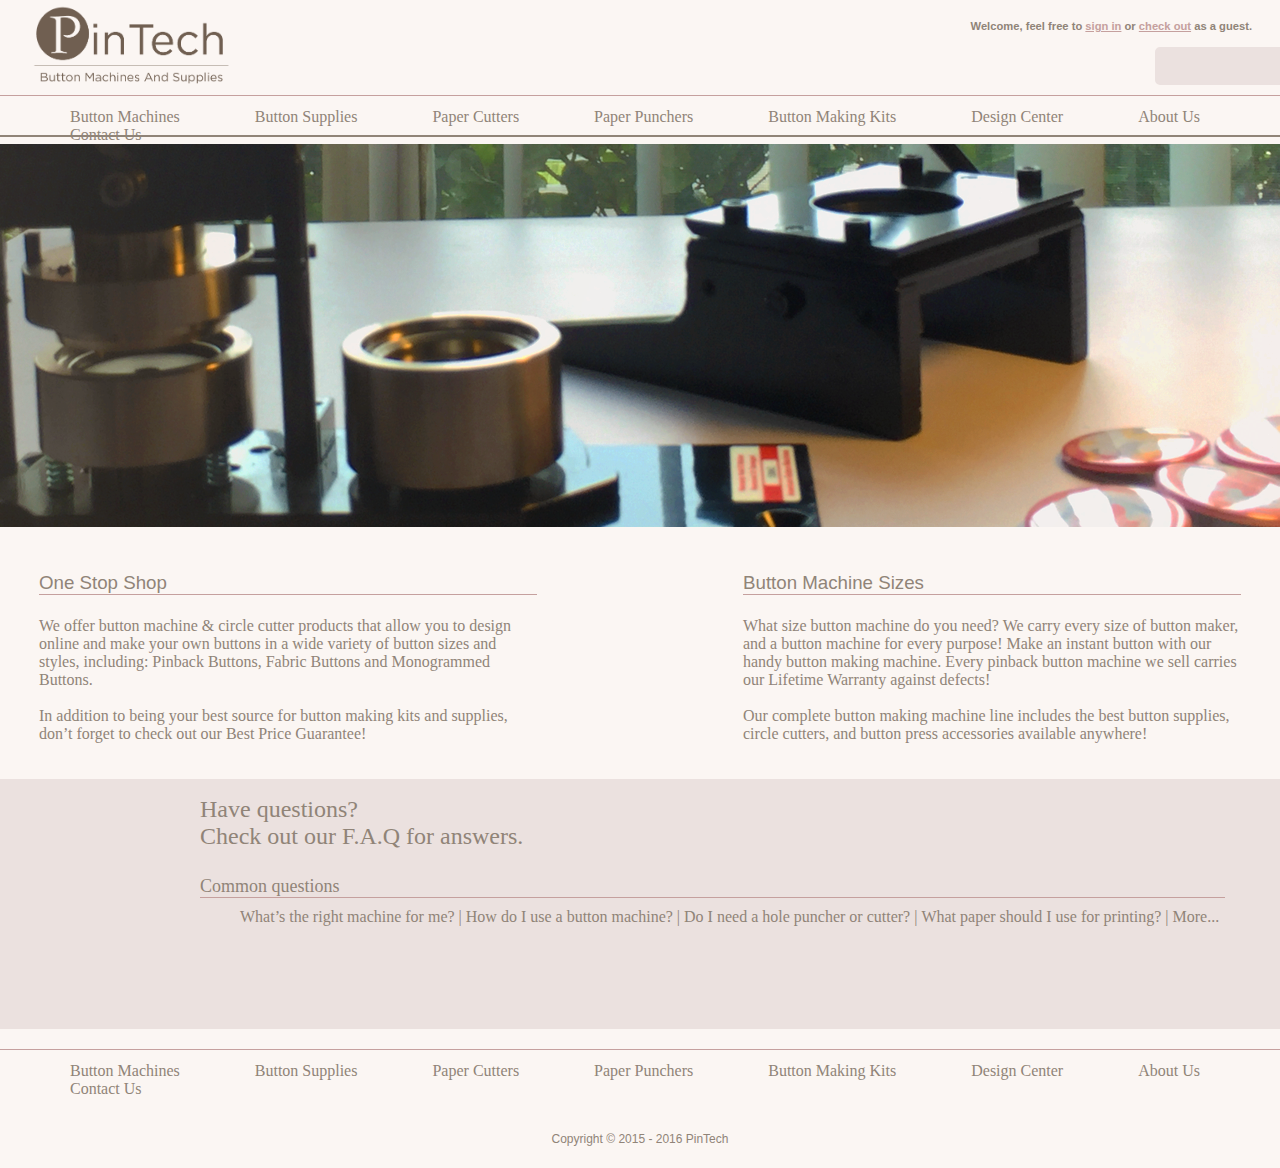
<file: index.html>
<!doctype html>
<html>
<head>
<title>PinTech|Index</title>
<meta charset="UTF-8">
<link rel="stylesheet" type="text/css" href="css/style.css">
</head>

<body>
<div id="container">
    <!--START OF HEADER-->
    <div id="header">
    
        <div id="headerlogo">
        <img src="images/mainlogo.png" alt="PinTech Logo">
        </div>
        
        <div id="welcomemessage">
        <h5>Welcome, feel free to <a href="#">sign in</a> or <a href="#">check out</a> as a guest.</h5>
        </div>
        
        <div id="searchbox">
        <!--<p><input type="text" name="search" size="40px" placeholder="Search"></p> DISABLE FOR NOW-->
        </div>
        
        <div class="pinkline"></div>
        
        <div id="headerlinks">
            <ul>
            <li><a href="#">Button Machines</a></li>
            <li><a href="#">Button Supplies</a></li>
            <li><a href="#">Paper Cutters</a></li>
            <li><a href="#">Paper Punchers</a></li>
            <li><a href="#">Button Making Kits</a></li>
            <li><a href="#">Design Center</a></li>
            <li><a href="#">About Us</a></li>
            <li><a href="#">Contact Us</a></li>
            </ul>
        </div>
    </div>
    <!--END OF HEADER-->
    
    
    
    <div id="homestarimage">
    <img src="images/starimagehome.png" alt="A button machine carefully placed on a table.">
    </div>
    
    <div id="homecolumncontain">
    <div class="homecolumn1">
        <h3 class="hometitle">One Stop Shop</h3>
        <div class="columnline"></div>
        <div class="homecolumntext"><p>We offer button machine &amp; circle cutter products that allow you to design online and make your own buttons in a wide variety of button sizes and styles, including: Pinback Buttons, Fabric Buttons and Monogrammed Buttons. <br><br>

In addition to being your best source for button making kits and supplies, don’t forget to check out our Best Price Guarantee!</p></div>
    </div>
    
    
    <div class="homecolumn2">
        <h3 class="hometitle">Button Machine Sizes</h3>
        <div class="columnline"></div>
        <div class="homecolumntext"><p>What size button machine do you need? We carry every size of button maker, and a button machine for every purpose! Make an instant button with our handy button making machine. Every pinback button machine we sell carries our Lifetime Warranty against defects!<br><br>

Our complete button making machine line includes the best button supplies, circle cutters, and button press accessories available anywhere!</p></div></div>
</div>
    
    <div id="homefaq">
    	<div id="homefaqtitle">Have questions?<br>Check out our F.A.Q for answers. </div>
        <div id="homefaqsub">Common questions</div>
        <div id="homefaqline"></div>
        <div id="homefaqlist">
        	<ul>
            <li><a href="#">What’s the right machine for me?</a></li>
            <li>|</li>
            <li><a href="#">How do I use a button machine?</a></li>
            <li>|</li>
            <li><a href="#">Do I need a hole puncher or cutter?</a></li>
            <li>|</li>
            <li><a href="#">What paper should I use for printing?</a></li>
            <li>|</li>
            <li><a href="#">More...</a></li>
            </ul>
        </div>
    </div>
    
    
    
    <!--START OF FOOTER-->
    	<div id="footer">
            <div class="pinkline"></div>
            
            <div id="footerlinks">
                <ul>
                <li><a href="#">Button Machines</a></li>
                <li><a href="#">Button Supplies</a></li>
                <li><a href="#">Paper Cutters</a></li>
                <li><a href="#">Paper Punchers</a></li>
                <li><a href="#">Button Making Kits</a></li>
                <li><a href="#">Design Center</a></li>
                <li><a href="#">About Us</a></li>
                <li><a href="#">Contact Us</a></li>
                </ul>
            </div>
            
            <div id="copyright">
            <h5>Copyright © 2015 - 2016 PinTech</h5>
            </div>
        </div>
    <!--END OF FOOTER-->
</div>
</body>
</html>
</file>
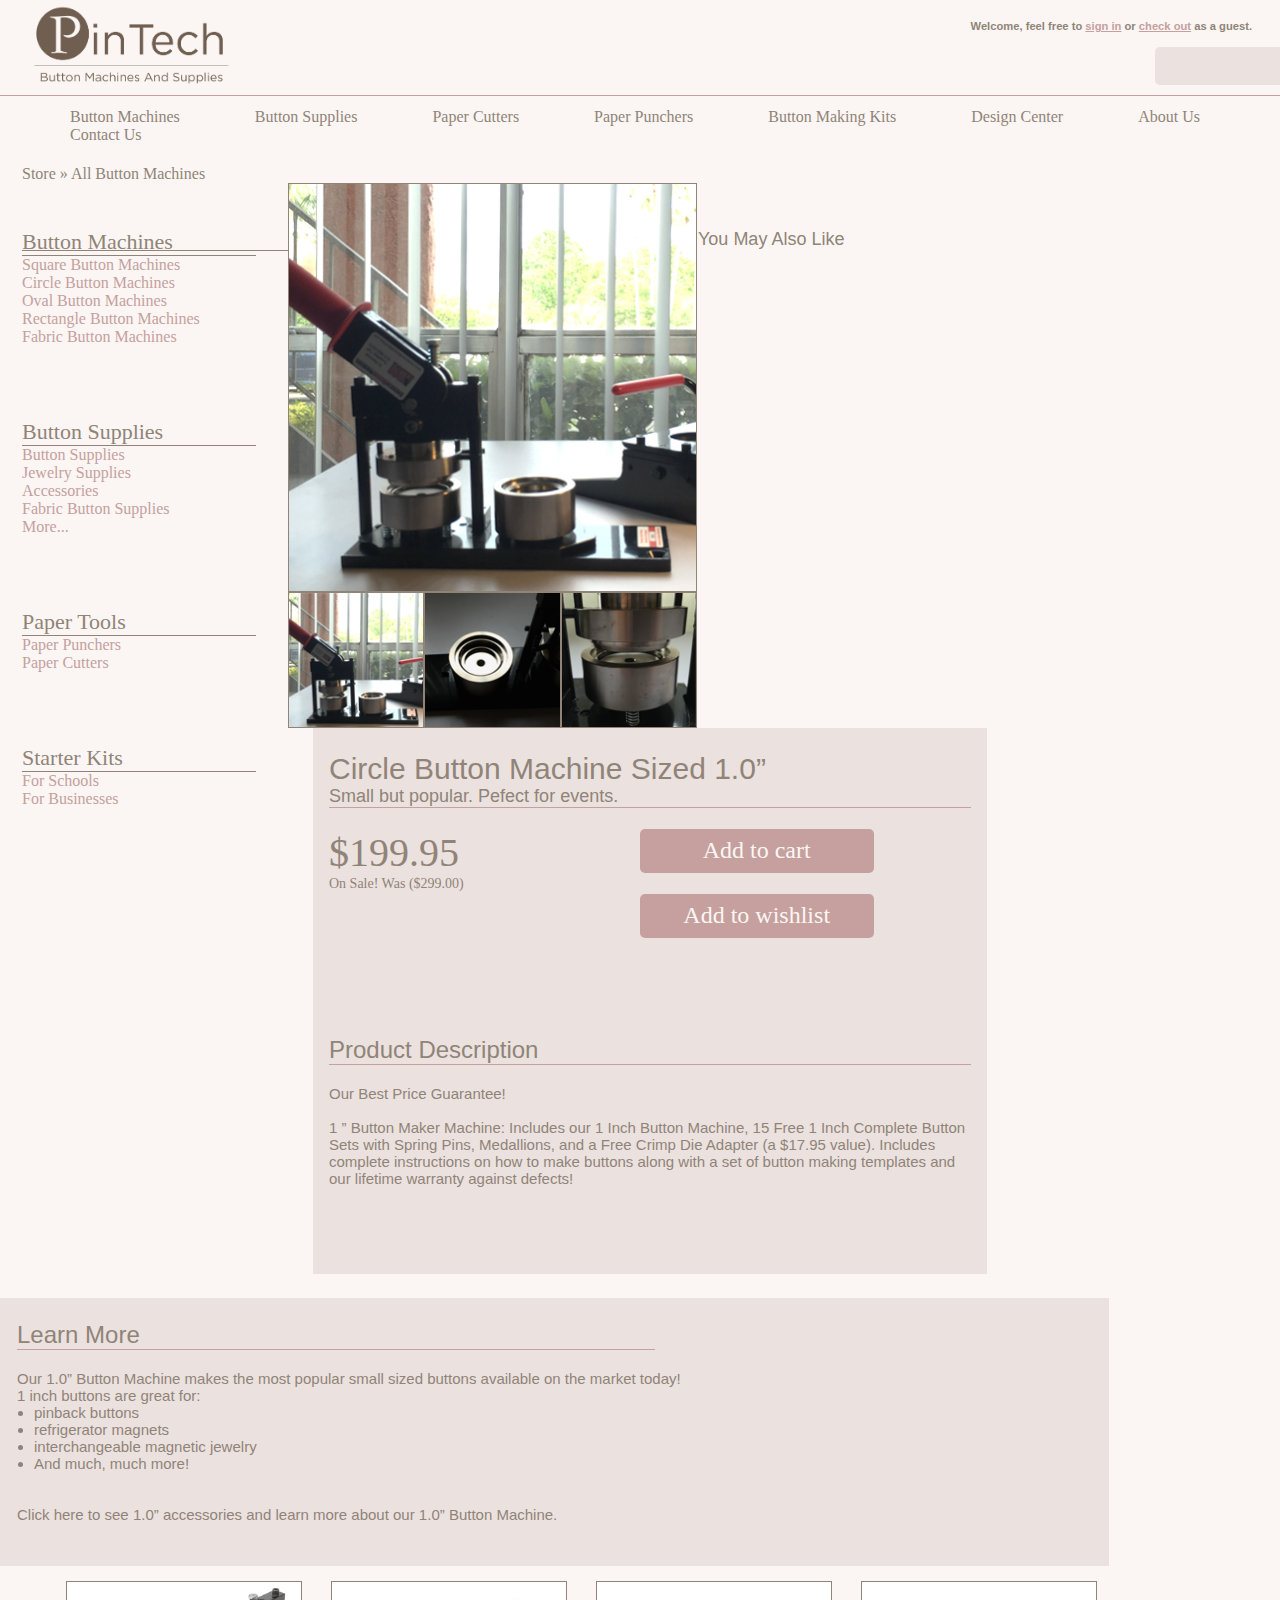
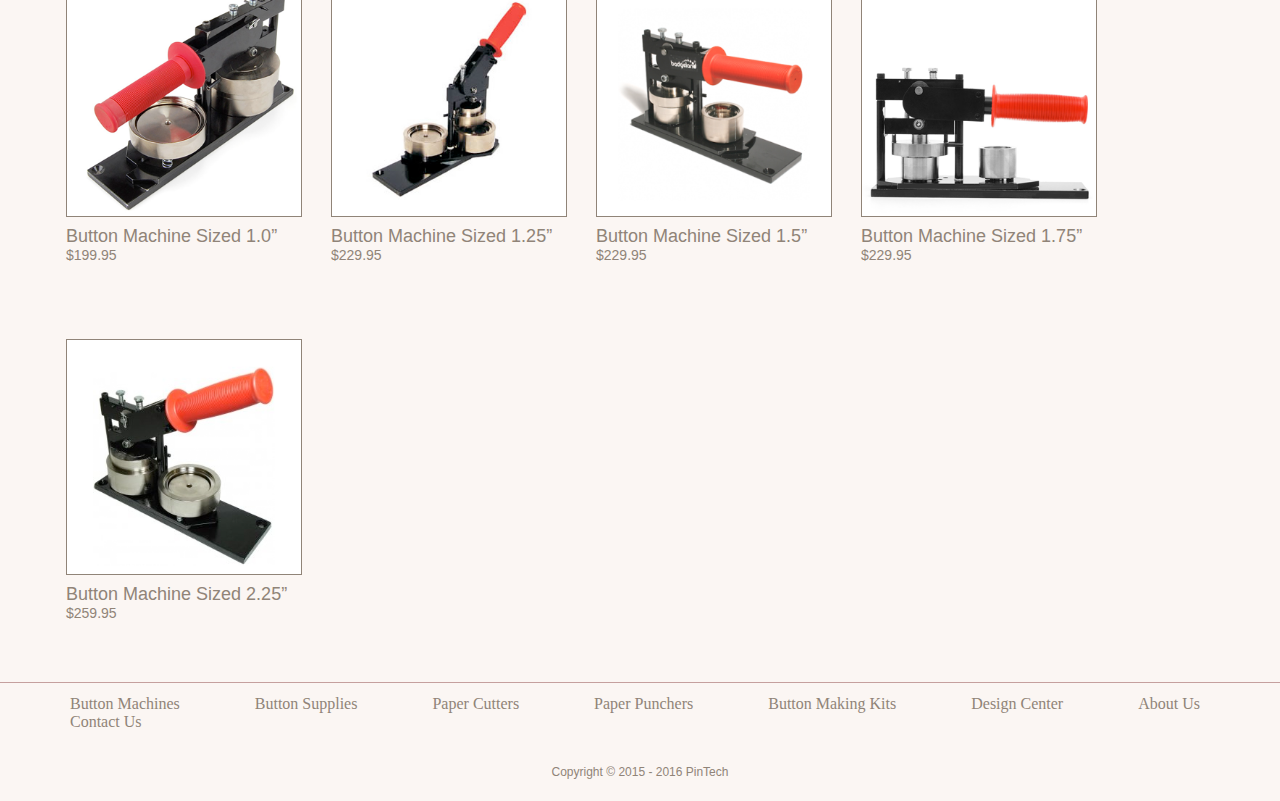
<file: item.html>
<!doctype html>
<html>
<head>
<title>PinTech|Item</title>
<meta charset="UTF-8">
<link rel="stylesheet" type="text/css" href="css/style.css">
</head>

<body>
<div id="container">
    <!--START OF HEADER-->
    <div id="header">
    
        <div id="headerlogo">
        <img src="images/mainlogo.png" alt="PinTech Logo">
        </div>
        
        <div id="welcomemessage">
        <h5>Welcome, feel free to <a href="#">sign in</a> or <a href="#">check out</a> as a guest.</h5>
        </div>
        
        <div id="searchbox">
        <!--<p><input type="text" name="search" size="40px" placeholder="Search"></p> DISABLE FOR NOW-->
        </div>
        
        <div class="pinkline"></div>
        
        <div id="headerlinks">
            <ul>
            <li><a href="#">Button Machines</a></li>
            <li><a href="#">Button Supplies</a></li>
            <li><a href="#">Paper Cutters</a></li>
            <li><a href="#">Paper Punchers</a></li>
            <li><a href="#">Button Making Kits</a></li>
            <li><a href="#">Design Center</a></li>
            <li><a href="#">About Us</a></li>
            <li><a href="#">Contact Us</a></li>
            </ul>
        </div>
    </div>
    <!--END OF HEADER-->
    
    
    <!--START OF SIDEBAR-->
 	<div id="traveltext">Store » All Button Machines</div> 
    
    
    <div id="itemsidecolumn">
    <h3 class="mainitemsidecolumn">Button Machines</h3>
    <div class="linesidecolumn"></div>
    <h5 class="smallitemsidecolumn">
    <ul>
        <li><a href="#">Square Button Machines</a></li>
    	<li><a href="#">Circle Button Machines</a></li>
    	<li><a href="#">Oval Button Machines</a></li>
    	<li><a href="#">Rectangle Button Machines</a></li>
    	<li><a href="#">Fabric Button Machines</a></li>
    </ul>
    </h5>
    
    <h3 class="mainitemsidecolumn">Button Supplies</h3>
    <div class="linesidecolumn"></div>
    <h5 class="smallitemsidecolumn">
    <ul>
        <li><a href="#">Button Supplies</a></li>
    	<li><a href="#">Jewelry Supplies</a></li>
    	<li><a href="#">Accessories</a></li>
    	<li><a href="#">Fabric Button Supplies</a></li>
    	<li><a href="#">More...</a></li>
    </ul>
    </h5>
    
    
    <h3 class="mainitemsidecolumn">Paper Tools</h3>
    <div class="linesidecolumn"></div>
    <h5 class="smallitemsidecolumn">
    <ul>
        <li><a href="#">Paper Punchers</a></li>
    	<li><a href="#">Paper Cutters</a></li>
    </ul>
    </h5>
    
    
    <h3 class="mainitemsidecolumn">Starter Kits</h3>
    <div class="linesidecolumn"></div>
    <h5 class="smallitemsidecolumn">
    <ul>
        <li><a href="#">For Schools</a></li>
    	<li><a href="#">For Businesses</a></li>
    </ul>
    </h5>
    </div>
    <!--END OF SIDEBAR-->
    
    <div id="itemcontainer">
        <div id="mainitembox"><img src="images/mainitem001.png" alt="Button Machine."></div>
        <div class="itemboxtabs"><img src="images/mainitemthumb001.png" alt="Button Machine."></div>
        <div class="itemboxtabs"><img src="images/mainitemthumb002.png" alt="Button Machine."></div>
        <div class="itemboxtabs"><img src="images/mainitemthumb003.png" alt="Button Machine."></div>
    </div>
    
    
    
    <div id="productcontainer">
    <h2 id="producttitle">Circle Button Machine Sized 1.0”</h2>
    <h4 id="productsubtitle">Small but popular. Pefect for events.</h4>
    <div class="productline"></div>
    
    <div id="productpricecontain">
        <div id="productprice">$199.95</div>
        <div id="productsaleprice">On Sale! Was ($299.00)</div>
    </div>
    
    <div id="productbuttoncontain">
        <div class="productbutton">Add to cart</div>
        <div class="productbutton">Add to wishlist</div>
    </div>
    
    <div id="productdescription">
        <h4>Product Description</h4>
        <div class="productline"></div>
        <p>Our Best Price Guarantee!<br><br>
    
    1 ” Button Maker Machine: Includes our 1 Inch Button Machine, 15 Free 1 Inch Complete Button Sets with Spring Pins, Medallions, and a Free Crimp Die Adapter (a $17.95 value). Includes complete instructions on how to make buttons along with a set of  button making templates and our lifetime warranty against defects!</p>
	</div>
    </div>
    
    
    <div id="itemdescription">
    <h4>Learn More</h4>
    <div id="descriptionpinkline"></div>
    <p>Our 1.0” Button Machine makes the most popular small sized buttons available on the market today!<br>
    1 inch buttons are great for:<br>
    <ul>
        <li>pinback buttons</li>
        <li>refrigerator magnets</li>
        <li>interchangeable magnetic jewelry</li>
        <li>And much, much more!</li>
    </ul>
<br><br>
Click here to see 1.0” accessories and learn more about our 1.0” Button Machine.</p>
    </div>
    
    <div id="itemsuggestions">
    <p>You May Also Like</p>
    <div id="suggestionline"></div>
    
    <div id="suggestiongitemtotal">
        <div class="suggestionitemscontain">
            <div class="suggestionitems"><img src="images/item001.png" alt="Suggestion item"></div>
            <div class="itemsuggestionname">Button Machine Sized 1.0”</div>
                <div class="itemsuggestionprice">$199.95</div>
        </div>
        
        <div class="suggestionitemscontain">
            <div class="suggestionitems"><img src="images/item002.png" alt="Suggestion item"></div>
            <div class="itemsuggestionname">Button Machine Sized 1.25”</div>
                <div class="itemsuggestionprice">$229.95</div>
        </div>
        
        <div class="suggestionitemscontain">
            <div class="suggestionitems"><img src="images/item003.png" alt="Suggestion item"></div>
            <div class="itemsuggestionname">Button Machine Sized 1.5”</div>
                <div class="itemsuggestionprice">$229.95</div>
        </div>
        
        <div class="suggestionitemscontain">
            <div class="suggestionitems"><img src="images/item004.png" alt="Suggestion item"></div>
            <div class="itemsuggestionname">Button Machine Sized 1.75”</div>
                <div class="itemsuggestionprice">$229.95</div></div>
                
                <div class="suggestionitemscontain">
            <div class="suggestionitems"><img src="images/item005.png" alt="Suggestion item"></div>
            <div class="itemsuggestionname">Button Machine Sized 2.25”</div>
                <div class="itemsuggestionprice">$259.95</div></div>
        
        
        </div>
    </div>
    
    
    
    <!--START OF FOOTER-->
    	<div id="footer">
            <div class="pinkline"></div>
            
            <div id="footerlinks">
                <ul>
                <li><a href="#">Button Machines</a></li>
                <li><a href="#">Button Supplies</a></li>
                <li><a href="#">Paper Cutters</a></li>
                <li><a href="#">Paper Punchers</a></li>
                <li><a href="#">Button Making Kits</a></li>
                <li><a href="#">Design Center</a></li>
                <li><a href="#">About Us</a></li>
                <li><a href="#">Contact Us</a></li>
                </ul>
            </div>
            
            <div id="copyright">
            <h5>Copyright © 2015 - 2016 PinTech</h5>
            </div>
        </div>
    <!--END OF FOOTER-->
</div>
</body>
</html>
</file>
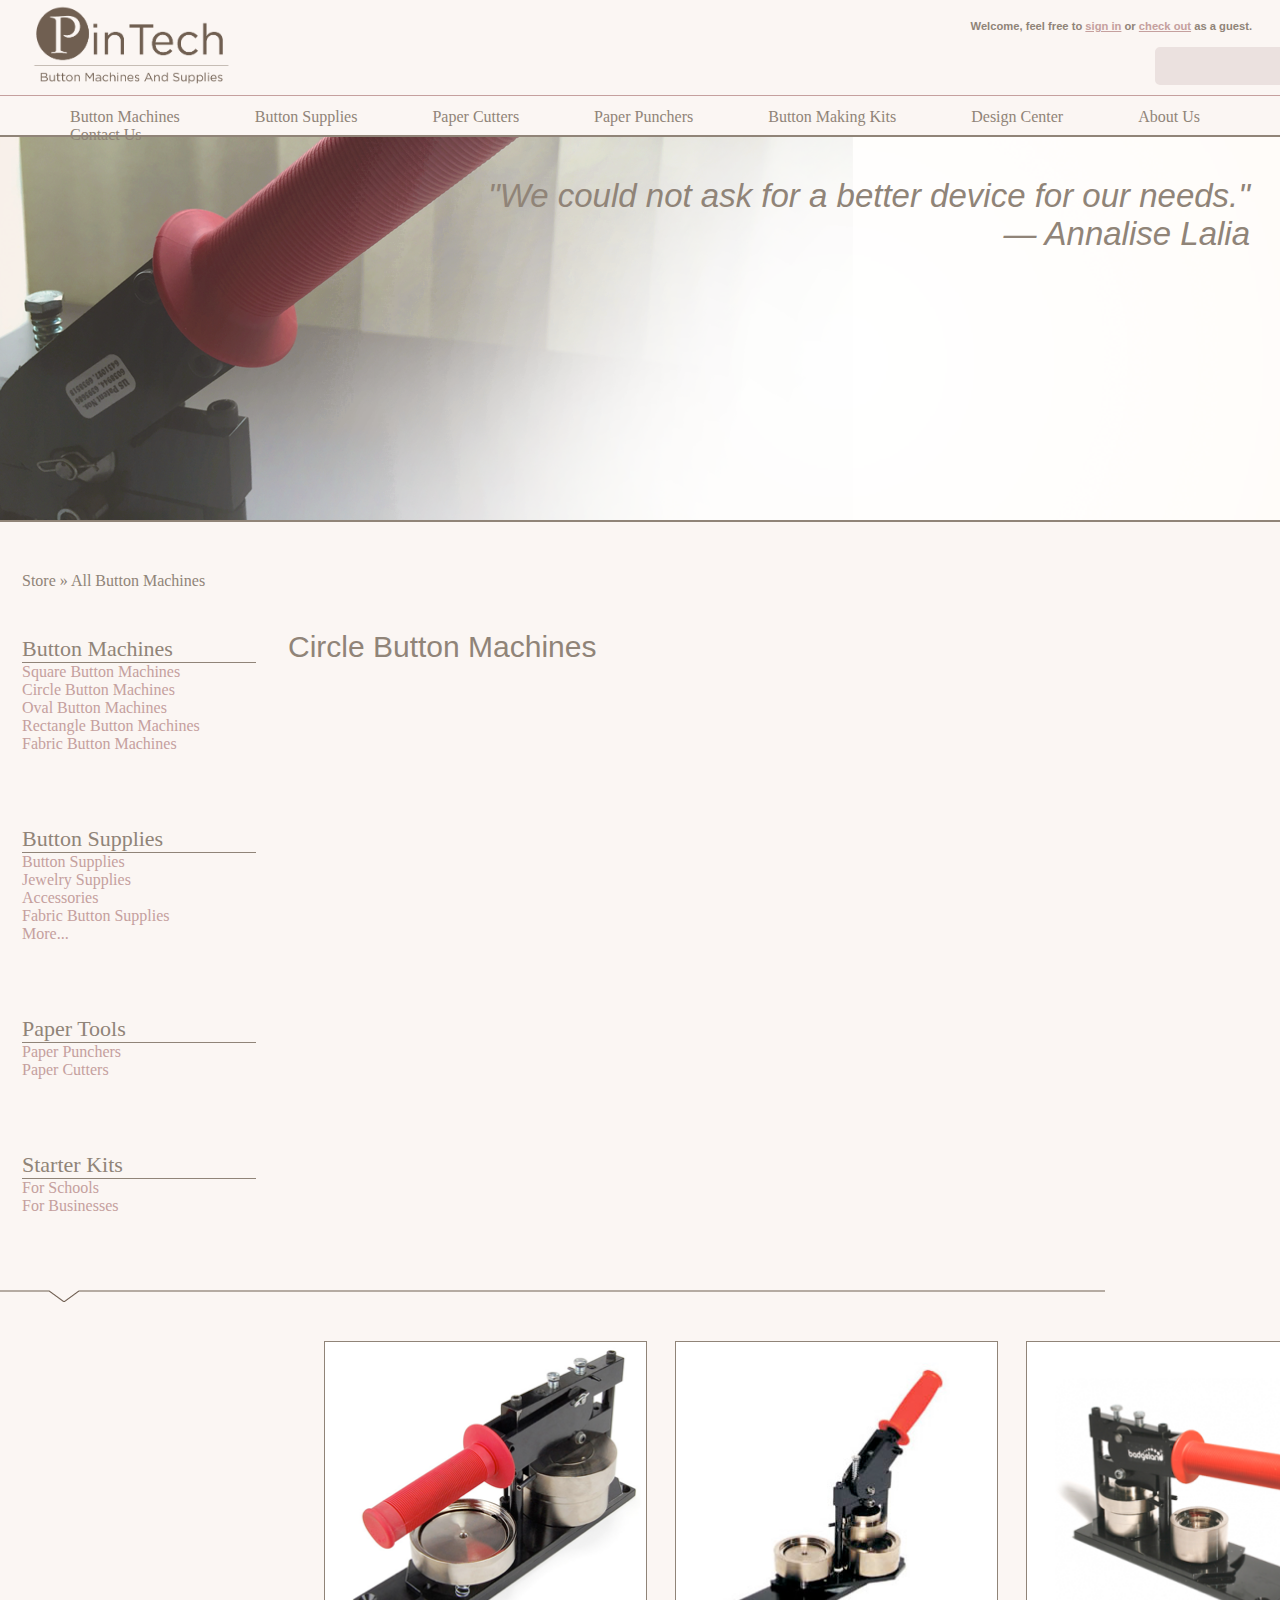
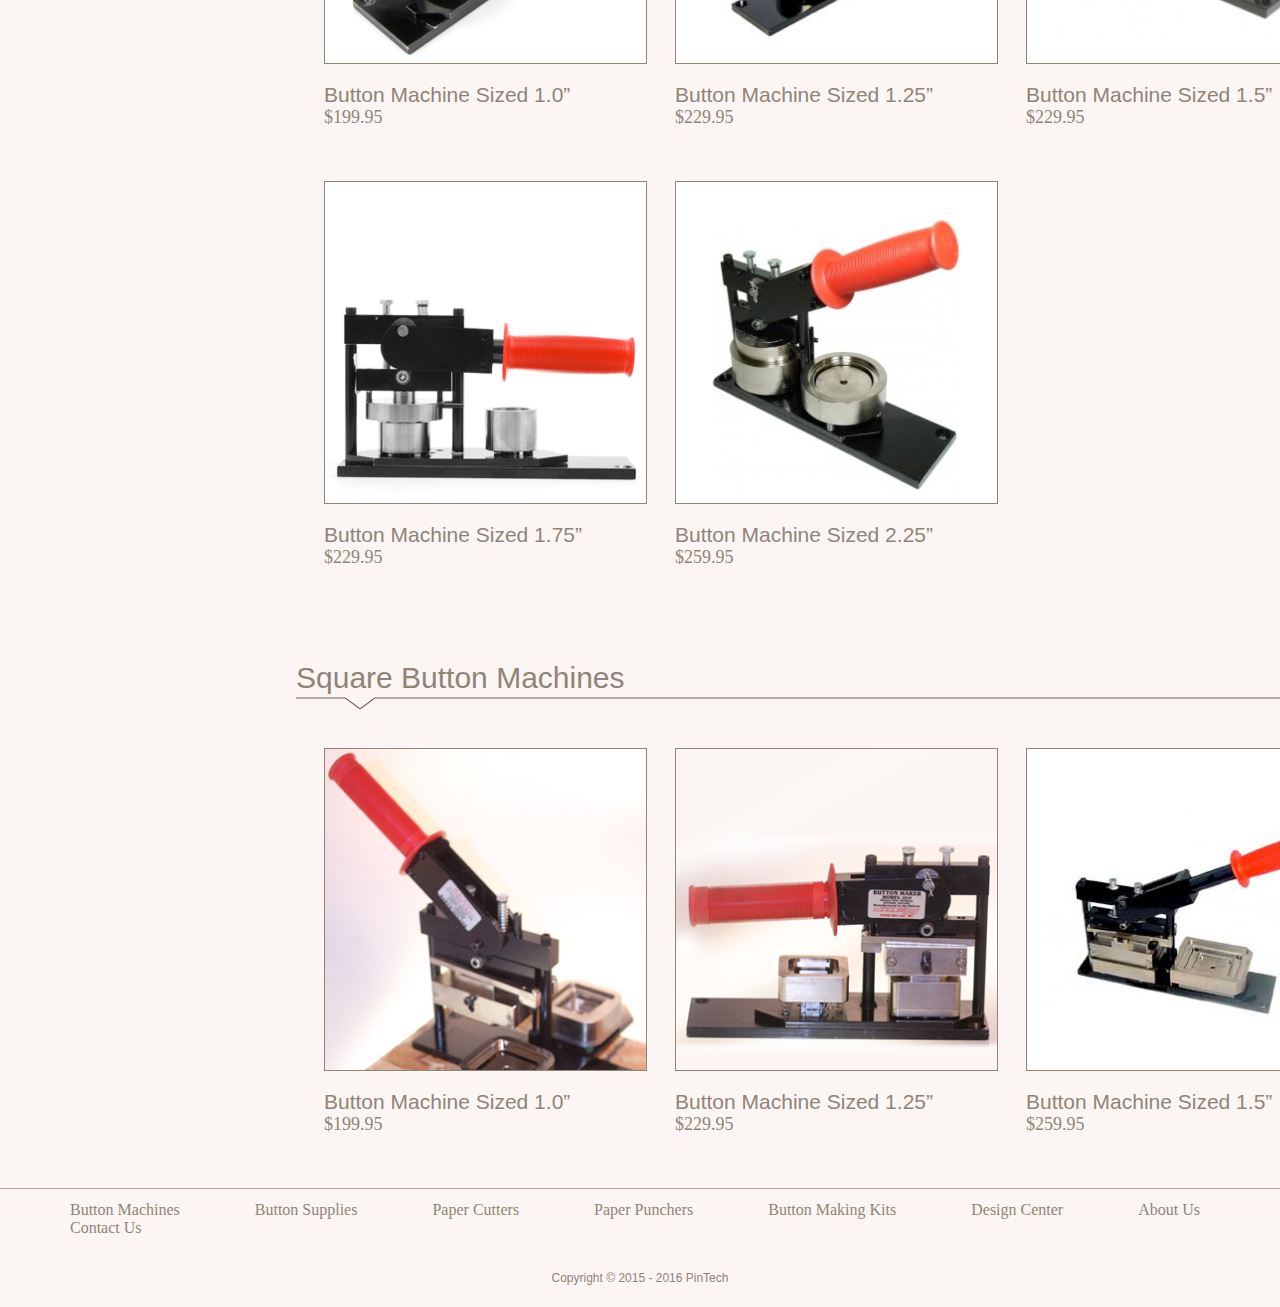
<file: itemselection.html>
<!doctype html>
<html>
<head>
<title>PinTech|Item Selection</title>
<meta charset="UTF-8">
<link rel="stylesheet" type="text/css" href="css/style.css">
</head>

<body>
<div id="container">
    <!--START OF HEADER-->
    <div id="header">
    
        <div id="headerlogo">
        <img src="images/mainlogo.png" alt="PinTech Logo">
        </div>
        
        <div id="welcomemessage">
        <h5>Welcome, feel free to <a href="#">sign in</a> or <a href="#">check out</a> as a guest.</h5>
        </div>
        
        <div id="searchbox">
        <!--<p><input type="text" name="search" size="40px" placeholder="Search"></p> DISABLE FOR NOW-->
        </div>
        
        <div class="pinkline"></div>
        
        <div id="headerlinks">
            <ul>
            <li><a href="#">Button Machines</a></li>
            <li><a href="#">Button Supplies</a></li>
            <li><a href="#">Paper Cutters</a></li>
            <li><a href="#">Paper Punchers</a></li>
            <li><a href="#">Button Making Kits</a></li>
            <li><a href="#">Design Center</a></li>
            <li><a href="#">About Us</a></li>
            <li><a href="#">Contact Us</a></li>
            </ul>
        </div>
    </div>
    <!--END OF HEADER-->
    
    <div id="starquote">"We could not ask for a better device for our needs."<br> — Annalise Lalia
</div>
    
    
    
    <!--START OF SIDEBAR-->
	<div id="traveltext">Store » All Button Machines</div> 
    
    
    <div id="itemsidecolumn">
    <h3 class="mainitemsidecolumn">Button Machines</h3>
    <div class="linesidecolumn"></div>
    <h5 class="smallitemsidecolumn">
    <ul>
        <li><a href="#">Square Button Machines</a></li>
    	<li><a href="#">Circle Button Machines</a></li>
    	<li><a href="#">Oval Button Machines</a></li>
    	<li><a href="#">Rectangle Button Machines</a></li>
    	<li><a href="#">Fabric Button Machines</a></li>
    </ul>
    </h5>
    
    <h3 class="mainitemsidecolumn">Button Supplies</h3>
    <div class="linesidecolumn"></div>
    <h5 class="smallitemsidecolumn">
    <ul>
        <li><a href="#">Button Supplies</a></li>
    	<li><a href="#">Jewelry Supplies</a></li>
    	<li><a href="#">Accessories</a></li>
    	<li><a href="#">Fabric Button Supplies</a></li>
    	<li><a href="#">More...</a></li>
    </ul>
    </h5>
    
    
    <h3 class="mainitemsidecolumn">Paper Tools</h3>
    <div class="linesidecolumn"></div>
    <h5 class="smallitemsidecolumn">
    <ul>
        <li><a href="#">Paper Punchers</a></li>
    	<li><a href="#">Paper Cutters</a></li>
    </ul>
    </h5>
    
    
    <h3 class="mainitemsidecolumn">Starter Kits</h3>
    <div class="linesidecolumn"></div>
    <h5 class="smallitemsidecolumn">
    <ul>
        <li><a href="#">For Schools</a></li>
    	<li><a href="#">For Businesses</a></li>
    </ul>
    </h5>
    </div>
    <!--END OF SIDEBAR-->
    
    
    
    <div class="itemselecttitle">Circle Button Machines</div>
    <div class="itemselectline"><img src="images/itemline.png" alt="Small line"></div>
    
    <div class="itemselectioncontainer">
    
    
        <div class="itemselectitem">
            <div class="smallitembox"><img src="images/item001.png" alt="Button Machine."></div>
            <h2 class="itemselectname">Button Machine Sized 1.0”</h2>
            <div class="itemselectprice">$199.95</div>
        </div>
        
        <div class="itemselectitem">
            <div class="smallitembox"><img src="images/item002.png" alt="Button Machine."></div>
            <h2 class="itemselectname">Button Machine Sized 1.25”</h2>
            <div class="itemselectprice">$229.95</div>
        </div>
        
        <div class="itemselectitem">
            <div class="smallitembox"><img src="images/item003.png" alt="Button Machine."></div>
            <h2 class="itemselectname">Button Machine Sized 1.5”</h2>
            <div class="itemselectprice">$229.95</div>
        </div>
        
        <div class="itemselectitem">
            <div class="smallitembox"><img src="images/item004.png" alt="Button Machine."></div>
            <h2 class="itemselectname">Button Machine Sized 1.75”</h2>
            <div class="itemselectprice">$229.95</div>
        </div>
        
        <div class="itemselectitem">
            <div class="smallitembox"><img src="images/item005.png" alt="Button Machine."></div>
            <h2 class="itemselectname">Button Machine Sized 2.25”</h2>
            <div class="itemselectprice">$259.95</div>
        </div>
    </div>
    
    
    <div class="itemselectioncontainer">
    <br>
        <div class="itemselecttitle">Square Button Machines</div>
        <div class="itemselectline"><img src="images/itemline.png" alt="Small line"></div>
        
               <div class="itemselectitem">
            <div class="smallitembox"><img src="images/item008.png" alt="Button Machine."></div>
            <h2 class="itemselectname">Button Machine Sized 1.0”</h2>
            <div class="itemselectprice">$199.95</div>
        </div>
        
        <div class="itemselectitem">
            <div class="smallitembox"><img src="images/item007.png" alt="Button Machine."></div>
            <h2 class="itemselectname">Button Machine Sized 1.25”</h2>
            <div class="itemselectprice">$229.95</div>
        </div>
        
               <div class="itemselectitem">
            <div class="smallitembox"><img src="images/item006.png" alt="Button Machine."></div>
            <h2 class="itemselectname">Button Machine Sized 1.5”</h2>
            <div class="itemselectprice">$259.95</div>
        </div>
        
    </div>
    
    
    
    
    <!--START OF FOOTER-->
    	<div id="footer">
            <div class="pinkline"></div>
            
            <div id="footerlinks">
                <ul>
                <li><a href="#">Button Machines</a></li>
                <li><a href="#">Button Supplies</a></li>
                <li><a href="#">Paper Cutters</a></li>
                <li><a href="#">Paper Punchers</a></li>
                <li><a href="#">Button Making Kits</a></li>
                <li><a href="#">Design Center</a></li>
                <li><a href="#">About Us</a></li>
                <li><a href="#">Contact Us</a></li>
                </ul>
            </div>
            
            <div id="copyright">
            <h5>Copyright © 2015 - 2016 PinTech</h5>
            </div>
        </div>
    <!--END OF FOOTER-->
</div>
</body>
</html>
</file>
<file: css/style.css>
@charset "UTF-8";
/* CSS Document */

*{
	margin: 0;	
}

body{
	width:100%;
}

#container{
	width:100%;
	background:#fbf6f3;
	font-family: Helvetica, "Gill Sans", "Gill Sans MT", sans-serif;
}

/*START OF HEADER*/

#header{
	height:135px;
}

#headerlogo{
	float:left;
	margin: 5px 0 0 32px;
}

#headerlogo img{
	width:200px;
}

#welcomemessage{
	font-family:Helvetica;
	font-size: 13.5px;
	color: #908478;
	text-align:right;
	margin: 0px 28px 0 0;
	padding-top:20px;
}

#welcomemessage a{
	color: #c5a09e;
}

#searchbox{
	align:right;
	margin: 15px 28px 10px 1155px;
	font-family:Helvetica;
	background:#ebe1df;
	border:solid thick #ebe1df;
	border-radius:5px;
	height:28px;
	width:234px;
	
}

.pinkline{
	border-top:1px solid #c5a09e;
}

#headerlinks{
	font-family:Gill Sans;
	font-weight:lighter;
	font-size: 16px;
	color: #908478;
	margin:12px 0 12px 0;
}

#headerlinks ul{
	
}

#headerlinks ul li{
	display:inline;
	float:left;
	margin: 0px 45px 0 30px;
}

#headerlinks ul li a{
	text-decoration:none;
	color:#908478;
}

#headerlinks ul li a:hover{
	color:#c5a09e;
}

/*END OF HEADER*/



/*START OF FOOTER*/

#footer{
	clear:both;
	
}

#footerlinks{
	font-family:Gill Sans;
	font-weight:lighter;
	font-size: 16px;
	color: #908478;
	margin:12px 0 12px 0;
}

#footerlinks ul{
	
}

#footerlinks ul li{
	display:inline;
	float:left;
	margin: 0px 45px 0 30px;
}

#footerlinks ul li a{
	text-decoration:none;
	color:#908478;
}

#footerlinks ul li a:hover{
	color:#c5a09e;
}

#copyright h5{
	text-align:center;
	clear:both;
	padding: 34px 0 22px 0;
}

#copyright h5{
	font-weight:lighter;
	font-size: 12px;
	color: #908478;
}

/*END OF FOOTER*/



/*START OF HOMEPAGE*/

#homestarimage{
	height:383px;
	margin-bottom:50px;
	border-top:solid 2px #908478;
	border-bottom:solid 2px #908478;
}

#starquote{
	border-top:solid 2px #908478;
	border-bottom:solid 2px #908478;
	height:343px;
	margin-bottom:50px;
	background-image:url(../images/starimageitemlist.png);
	text-align:right;
	padding:40px 30px 0 0;
	font-family:Helvetica;
	font-weight:100;
	font-size:33px;
	color:#908478;
	font-style:italic;
}

#homecolumncontain{
	width:1202px;
	margin: 0 auto;
}

.homecolumn1{
	float:left;
	width:498px;
	margin-right:206px;
	margin-bottom:36px;
}

.homecolumn2{
	float:left;
	width:498px;
	margin-bottom:36px;
}

.hometitle{
	font-family:Helvetica;
	font-weight:100;
	font-size:24;
	color:#908478;
}

.columnline{
	border-top:#c5a09e solid 1px;
}

.homecolumntext{
	color:#908478;
	font-size:16px;
	margin-top:22px;
	font-family:"Gill Sans";
	font-weight:100;
}


#homefaq{
	clear:both;
	background-color: #ebe1df;
	width:1025px;
	height:250px;
	padding:0 200px;
	font-family:"Gill Sans";
	color:#908478;
	font-weight:lighter;
	margin-bottom:20px
}

#homefaqtitle{
	font-size:24px;
	margin:0px 0px 26px 0px;
	padding-top:17px;
}

#homefaqsub{
	font-size:18px;
	font-weight:400;
}

#homefaqline{
	border-top: solid 1px #c5a09e;
}

#homefaqlist{
	font-size:16px;
}

#homefaqlist ul{
	margin:10px 0 0 0;
}

#homefaqlist ul li{
	display:inline;
	
}

#homefaqlist ul li a{
	color:#908478;
	text-decoration:none;
}

#homefaqlist ul li a:hover{
	color:#c5a09e;
}


/*END OF HOMEPAGE*/



/*START OF SIDECOLUMN*/
#traveltext{
	color:#908478;
	font-size:16px;
	font-family:"Gill Sans";
	font-weight:100;
	margin: 30px 0 0 22px;
}

#itemsidecolumn{
	width:234px;
	margin: 46px 32px 0 22px;
	float:left;
}

.mainitemsidecolumn{
	color:#908478;
	font-size:22px;
	font-family:"Gill Sans";
	font-weight:400;
}

.linesidecolumn{
	border-top:solid 1px #908478;
}

.smallitemsidecolumn{
	margin-bottom:73px;
}

.smallitemsidecolumn ul{
	list-style-type: none;
	padding-left:0
}

.smallitemsidecolumn ul li{
	text-decoration:none;
}

.smallitemsidecolumn ul li a{
	color:#c5a09e;
	font-size:16px;
	font-family:"Gill Sans";
	font-weight:100;
	text-decoration:none;
}

.smallitemsidecolumn ul li a:hover{
	color:#908478;
}

/*END OF SIDECOLUMN*/




/*START OF ITEMLIST*/

.itemselecttitle{
	color:#908478;
	font-size:30px;
	font-family:"Helvetica";
	font-weight:lighter;
	margin-top:40px;
}


.itemselectline{
	margin-bottom:35px;
}

.itemselectioncontainer{
	margin:0 0 81px 296px;
	padding:0 49 px;
	width:1105px;
}

.itemselectioncontainer br{
	clear:both;
}

.itemselectitem{
	margin: 0 0 53px 28px;
	float:left;
}

.smallitembox img{
	box-sizing: border-box;
	border: solid 1px #908478;
	height:323px;
	width:323px;
}

.itemselectname{
	color:#908478;
	font-size:21px;
	font-family:"Helvetica";
	font-weight:100;
	margin-top:15px;
}

.itemselectprice{
	color:#908478;
	font-size:18px;
	font-family:"Gill Sans";
	font-weight:100;
}



/*END OF ITEMLIST*/



/*START OF ITEMPAGE*/

#itemcontainer{
	width:410px;
	float:left;
}

#mainitembox img{
	width:409px;
	height:409px;
	box-sizing: border-box;
	border: solid 1px #908478;
}

.itemboxtabs{
}

.itemboxtabs img{
	float:left;
	width:136.33px;
	height:136.33px;
	margin-top: -4px;
	box-sizing: border-box;
	border: solid 1px #908478;
}

#productcontainer{
	width:642px;
	height:546px;
	background-color:#ebe1df;
	float:left;
	margin-left:25px;
	padding: 0 16px;
}

#producttitle{
	font-size:30px;
	color:#908478;
	font-family: Helvetica;
	font-weight:lighter;
	margin-top:24px;
}


#productsubtitle{
	font-size:18px;
	color:#908478;
	font-family: Helvetica;
	font-weight:lighter;
}

.productline{
	border-top:1px solid #c5a09e;
}

#productpricecontain{
	float:left;
}

#productprice{
	font-size:40px;
	color:#908478;
	font-family: "Gill Sans";
	margin-top:21px;
}

#productsaleprice{
	font-size:14px;
	color:#908478;
	font-family: "Gill Sans";
	font-weight:lighter;
}

#productbuttoncontain{
	float:left;
}

.productbutton{
	font-size:24px;
	color:#fbf6f3;
	font-family: "Gill Sans";
	font-weight:lighter;
	width:234px;
	height:26px;
	background-color:#c5a09e;
	text-align:center;
	border-radius:5px;
	margin:21px 0 0 176px;
	padding: 8px 0 10px 0;
}

#productdescription{
	font-size:15px;
	color:#908478;
	font-family: Helvetica;
	clear:both;
	margin-top:228px;
}

#productdescription p{
	margin-top:20px;
}
#productdescription h4{
	font-size:24px;
	color:#908478;
	font-family: Helvetica;
	font-weight:lighter;
}

#itemdescription{
	width:1075px;
	background-color:#ebe1df;
	float:left;
	font-size:15px;
	color:#908478;
	font-family: Helvetica;
	padding:23px 17px;
	margin-top:24px;
}

#itemdescription h4{
	font-size:24px;
	font-weight:lighter;
}

#itemdescription p{
	margin-top:20px;
}

#itemdescription ul{
	padding-left:17px;
}

#descriptionpinkline{
	border-top:1px solid #c5a09e;
	width:638px;
}

#itemsuggestions{
	margin:46px 0 0 22px;
}

#itemsuggestions p{
	font-size:18px;
	color:#908478;
	font-family: Helvetica;
}

#suggestionline{
	border-top:1px solid #908478;
	width:587px;
}

#suggestiongitemtotal{
	margin-left:44px;
}
.suggestionitemscontain{
	width:236px;
	height:236px;
	float:left;
	margin: 0 29px 122px 0;
}

.suggestionitems img{
	width:236px;
	height:236px;
	margin: 15px 0 0 0;
	float:left;
	box-sizing: border-box;
	border: solid 1px #908478;
}

.itemsuggestionname{
	font-size:18px;
	color:#908478;
	font-family: Helvetica;
	clear:left;
	margin-top:260px;
}

.itemsuggestionprice{
	font-size:14px;
	color:#908478;
	font-family: Helvetica;
	font-weight:lighter;
	margin-bottom:235px;
}
/*END OF ITEMPAGE*/
</file>
